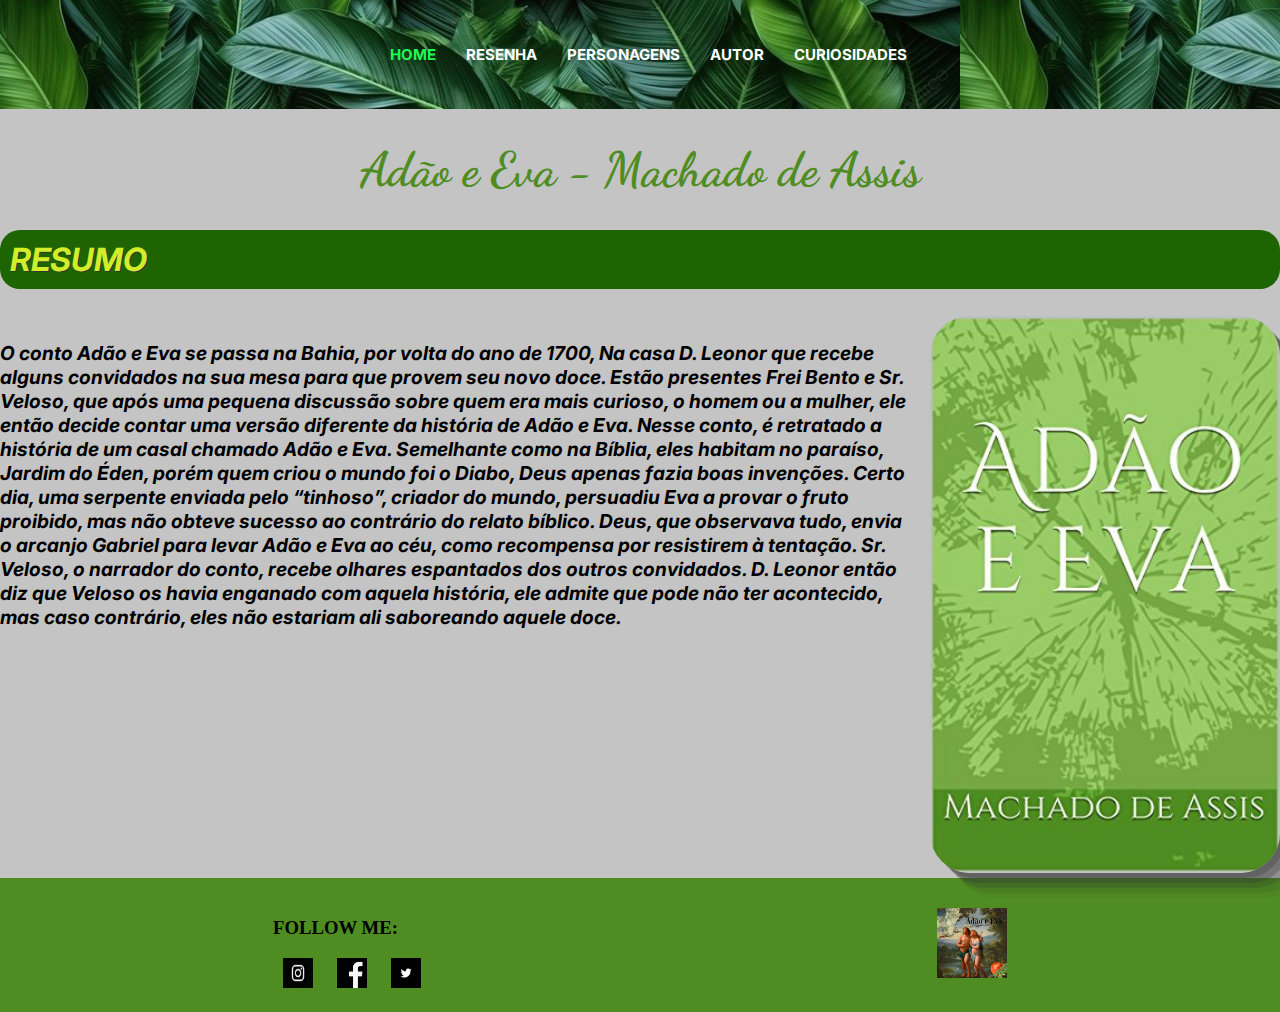
<file: index.html>
<!DOCTYPE html>
<html lang="pt-br">

<head>
    <meta charset="UTF-8">
    <meta name="viewport" content="width=device-width, initial-scale=1.0">
    <link rel="stylesheet" href="style.css">
    <link rel="preconnect" href="https://fonts.googleapis.com">
    <link rel="preconnect" href="https://fonts.gstatic.com" crossorigin>
    <link rel="preconnect" href="https://fonts.gstatic.com" crossorigin>
    <link
        href="https://fonts.googleapis.com/css2?family=Inter:ital,opsz,wght@0,14..32,100..900;1,14..32,100..900&display=swap"
        rel="stylesheet">
    <link rel="preconnect" href="https://fonts.googleapis.com">
    <link rel="preconnect" href="https://fonts.gstatic.com" crossorigin>
    <link href="https://fonts.googleapis.com/css2?family=Dancing+Script:wght@400..700&display=swap" rel="stylesheet">
    <link rel="preconnect" href="https://fonts.googleapis.com">
    <link rel="preconnect" href="https://fonts.gstatic.com" crossorigin>
    <link
        href="https://fonts.googleapis.com/css2?family=Ubuntu:ital,wght@0,300;0,400;0,500;0,700;1,300;1,400;1,500;1,700&display=swap"
        rel="stylesheet">

    <title>adao e eva</title>
</head>

<body>
    <header class="cabecalho">
        <nav class="menu">
            <a class="active" href="index.html">HOME</a>
            <a href="resenha.html">RESENHA</a>
            <a href="personagens.html">PERSONAGENS</a>
            <a href="autor.html">AUTOR</a>
            <a href="curiosidades.html">CURIOSIDADES</a>
        </nav>
    </header>
    <main>
        <section>
            <div class="titulo">
                <h1>Adão e Eva - Machado de Assis</h1>
            </div>

            <div class="coluna">
                <div class="resumo">
                    <h2>RESUMO</h2>

                    <div class="textoresumo">

                        <h4>O conto Adão e Eva se passa na Bahia, por volta do ano de 1700, Na casa D. Leonor que recebe
                            alguns convidados na sua mesa para que provem seu novo doce.
                            Estão presentes Frei Bento e Sr. Veloso,
                            que após uma pequena discussão sobre quem
                            era mais curioso, o homem ou a mulher, ele
                            então decide contar uma versão diferente da
                            história de Adão e Eva.
                            Nesse conto, é retratado a história de um casal
                            chamado Adão e Eva. Semelhante como na Bíblia, eles habitam no paraíso, Jardim do Éden,
                            porém quem criou o mundo foi o Diabo, Deus apenas fazia boas invenções. Certo dia, uma
                            serpente
                            enviada pelo “tinhoso”, criador do mundo, persuadiu Eva a provar o fruto proibido, mas não
                            obteve
                            sucesso ao contrário do relato bíblico. Deus, que observava tudo, envia o arcanjo Gabriel
                            para levar Adão e Eva ao céu, como recompensa por resistirem à tentação.
                            Sr. Veloso, o narrador do conto, recebe olhares espantados dos outros convidados. D. Leonor
                            então diz que
                            Veloso os havia enganado com aquela história, ele admite que pode não ter acontecido, mas
                            caso contrário, eles não estariam ali saboreando aquele doce.</h4>
                        <div class="capalivro">
                            <img src="imgs/capa livro.jfif" alt="">
                        </div>

                    </div>

                </div>


            </div>




        </section>

    </main>
    <footer class="rodape">
        <div class="texto-img">
            <div class="follow">
                <h3>FOLLOW ME:</h3>
            </div>
            <div class="imgsrodape">
                <img src="imgs/insta.jfif" alt="">
                <img src="imgs/facebook.jpg" alt="">
                <img src="imgs/tweet.jfif" alt="">
            </div>


        </div>
        <div class="logo">
            <img src="imgs/logo.jfif" alt="">
        </div>

    </footer>
</body>

</html>
</file>
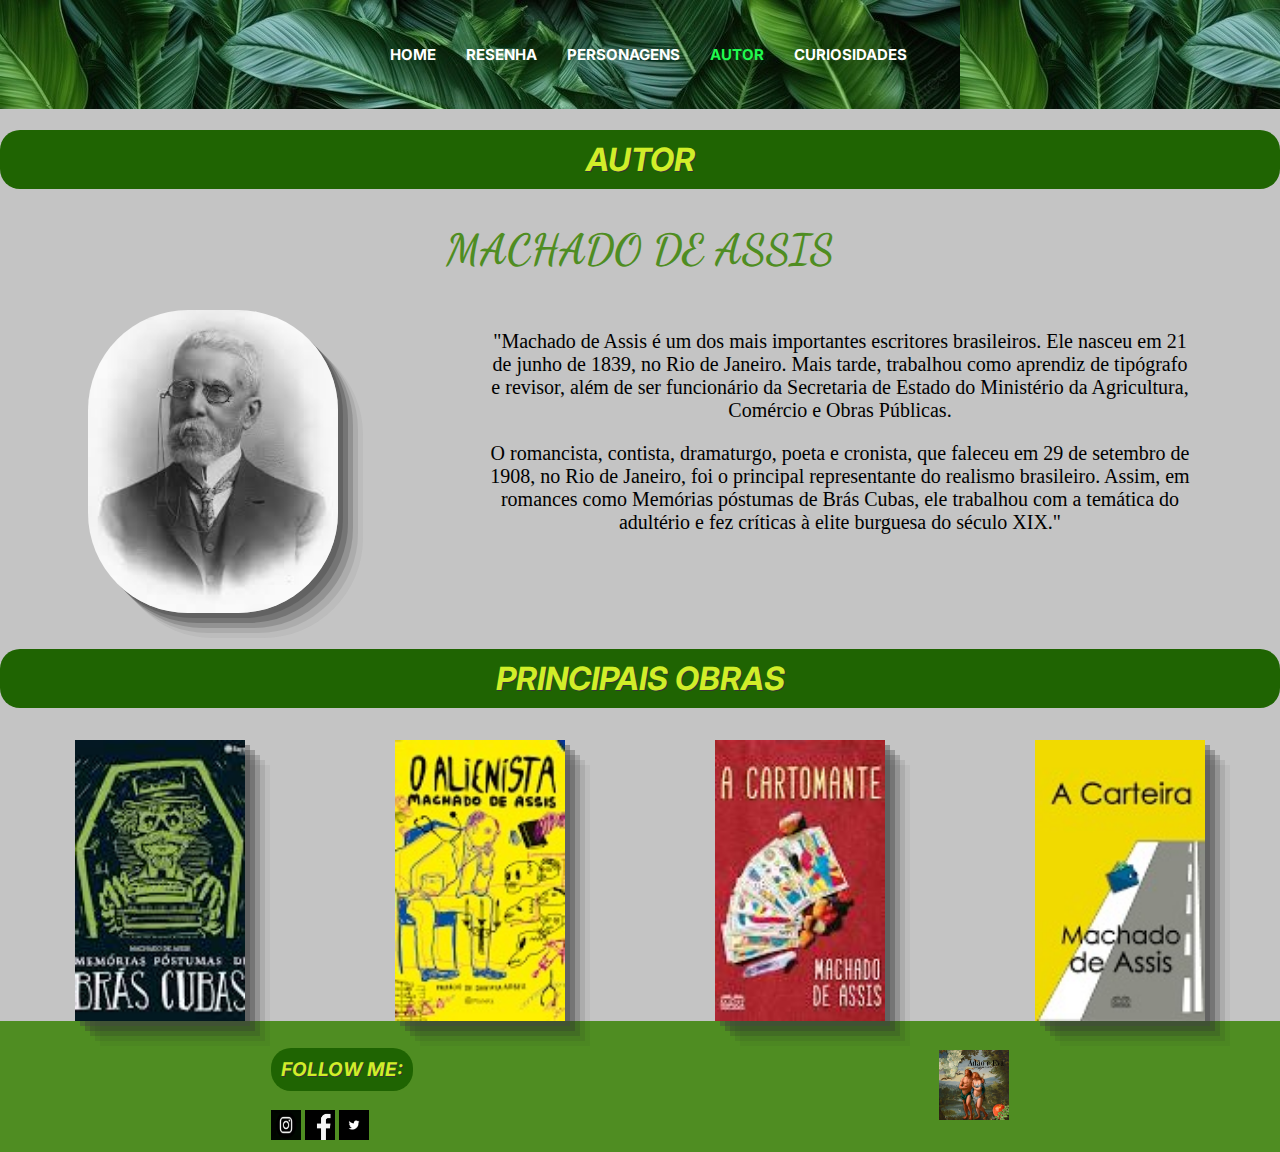
<file: autor.html>
<!DOCTYPE html>
<html lang="pt-br">

<head>
    <meta charset="UTF-8">
    <meta name="viewport" content="width=device-width, initial-scale=1.0">
    <link rel="stylesheet" href="autor.css">
    <link rel="preconnect" href="https://fonts.googleapis.com">
    <link rel="preconnect" href="https://fonts.gstatic.com" crossorigin>
    <link rel="preconnect" href="https://fonts.gstatic.com" crossorigin>
    <link
        href="https://fonts.googleapis.com/css2?family=Inter:ital,opsz,wght@0,14..32,100..900;1,14..32,100..900&display=swap"
        rel="stylesheet">
    <link rel="preconnect" href="https://fonts.googleapis.com">
    <link rel="preconnect" href="https://fonts.gstatic.com" crossorigin>
    <link href="https://fonts.googleapis.com/css2?family=Dancing+Script:wght@400..700&display=swap" rel="stylesheet">
    <title>adao e eva</title>
</head>

<body>
    <header class="cabecalho">


        <nav class="menu">
            <a href="index.html">HOME</a>
            <a href="resenha.html">RESENHA</a>
            <a href="personagens.html">PERSONAGENS</a>
            <a class="active" href="autor.html">AUTOR</a>
            <a href="curiosidades.html">CURIOSIDADES</a>
        </nav>
    </header>
    <main>
        <div class="titulo">
            <h1>AUTOR</h1>
        </div>

        <div class="texto">
            <h2>
                MACHADO DE ASSIS
            </h2>
        </div>


        <div class="naosei">

            <div class="imagem">
                <img src="imgs/autor.jfif" alt="">
            </div>

            <div class="descriçao">
                <p>
                    "Machado de Assis é um dos mais importantes escritores brasileiros. Ele nasceu em 21 de junho de
                    1839,
                    no Rio de Janeiro. Mais tarde, trabalhou como aprendiz de tipógrafo e revisor,
                    além de ser funcionário da Secretaria de Estado do Ministério da Agricultura, Comércio e Obras
                    Públicas.

                </p>
                <p>
                    O romancista, contista, dramaturgo, poeta e cronista, que faleceu em 29 de setembro de 1908,
                    no Rio de Janeiro, foi o principal representante do realismo brasileiro. Assim, em romances como
                    Memórias póstumas de Brás Cubas,
                    ele trabalhou com a temática do adultério e fez críticas à elite burguesa do século XIX."
                </p>
            </div>
        </div>

        <div class="obras">
            <h3>
                PRINCIPAIS OBRAS
            </h3>
        </div>

        <div class="imagens1">
            <img src="imgs/1.jfif" alt="">
            <img src="imgs/2.jfif" alt="">
            <img src="imgs/3.jfif" alt="">
            <img src="imgs/4.jfif" alt="">
        </div>

        </div>

    </main>
    <footer class="rodape">
        <div class="texto-img">
            <div class="follow">
                <h3>FOLLOW ME:</h3>
            </div>
            <div class="imgsrodape">
                <img src="imgs/insta.jfif" alt="">
                <img src="imgs/facebook.jpg" alt="">
                <img src="imgs/tweet.jfif" alt="">
            </div>


        </div>
        <div class="logo">
            <img src="imgs/logo.jfif" alt="">
        </div>

    </footer>
</body>

</html>
</file>
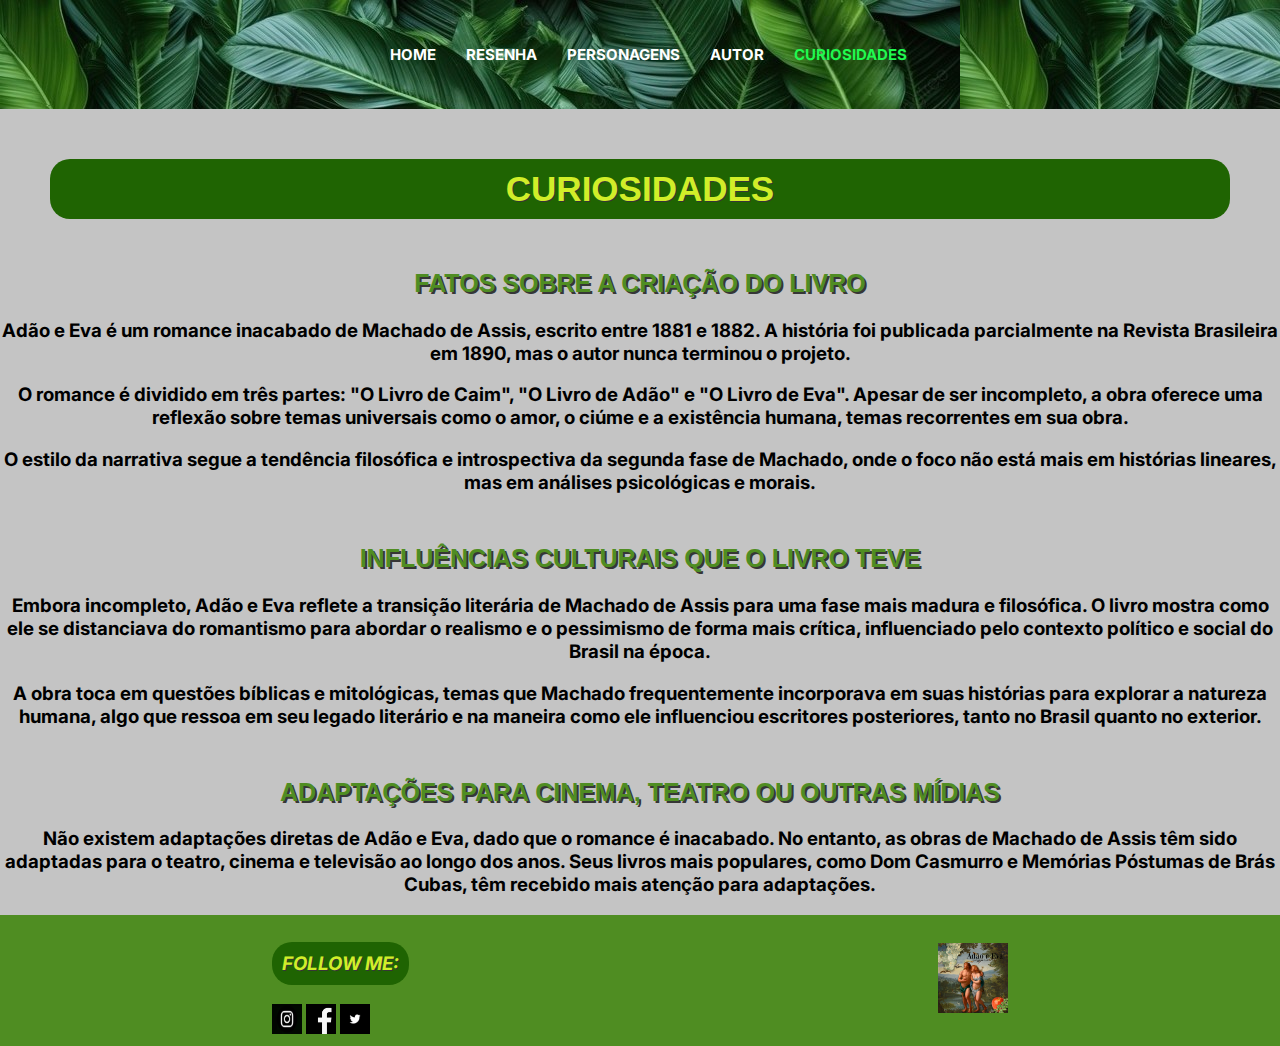
<file: curiosidades.html>
<!DOCTYPE html>
<html lang="pt-br">

<head>
    <meta charset="UTF-8">
    <meta name="viewport" content="width=device-width, initial-scale=1.0">
    <link rel="stylesheet" href="curiosidades.css">
    <link rel="preconnect" href="https://fonts.googleapis.com">
    <link rel="preconnect" href="https://fonts.gstatic.com" crossorigin>
    <link rel="preconnect" href="https://fonts.gstatic.com" crossorigin>
    <link
        href="https://fonts.googleapis.com/css2?family=Inter:ital,opsz,wght@0,14..32,100..900;1,14..32,100..900&display=swap"
        rel="stylesheet">
    <link rel="preconnect" href="https://fonts.googleapis.com">
    <link rel="preconnect" href="https://fonts.gstatic.com" crossorigin>
    <link href="https://fonts.googleapis.com/css2?family=Dancing+Script:wght@400..700&display=swap" rel="stylesheet">
    <title>adao e eva</title>
</head>

<body>
    <header class="cabecalho">


        <nav class="menu">
            <a href="index.html">HOME</a>
            <a href="resenha.html">RESENHA</a>
            <a href="personagens.html">PERSONAGENS</a>
            <a href="autor.html">AUTOR</a>
            <a class="active" href="curiosidades.html">CURIOSIDADES</a>
        </nav>
    </header>
    <main>
        <div class="titulo">
            <h1>CURIOSIDADES</h1>
        </div>

        <div>
            <div class="titulo1">
                <h2>FATOS SOBRE A CRIAÇÃO DO LIVRO</h2>
            </div>

            <div class="texto">
                <h3>
                    Adão e Eva é um romance inacabado de Machado de Assis, escrito entre 1881 e 1882. A história foi
                    publicada parcialmente na Revista Brasileira em 1890, mas o autor nunca terminou o projeto.
                </h3>
                <h3>
                    O romance é dividido em três partes: "O Livro de Caim", "O Livro de Adão" e "O Livro de Eva". Apesar
                    de ser incompleto, a obra oferece uma reflexão sobre temas universais como o amor, o ciúme e a
                    existência humana, temas recorrentes em sua obra.
                </h3>
                <h3>
                    O estilo da narrativa segue a tendência filosófica e introspectiva da segunda fase de Machado, onde
                    o foco não está mais em histórias lineares, mas em análises psicológicas e morais.
                </h3>
            </div>


            <div class="titulo3">
                <h2>INFLUÊNCIAS CULTURAIS QUE O LIVRO TEVE</h2>
            </div>

            <div class="texto3">
                <h3>
                    Embora incompleto, Adão e Eva reflete a transição literária de Machado de Assis para uma fase mais
                    madura e filosófica. O livro mostra como ele se distanciava do romantismo para abordar o realismo e
                    o pessimismo de forma mais crítica, influenciado pelo contexto político e social do Brasil na época.
                </h3>
                <h3>
                    A obra toca em questões bíblicas e mitológicas, temas que Machado frequentemente incorporava em suas
                    histórias para explorar a natureza humana, algo que ressoa em seu legado literário e na maneira como
                    ele influenciou escritores posteriores, tanto no Brasil quanto no exterior.
                </h3>
            </div>

            <div class="titulo2">
                <h2> ADAPTAÇÕES PARA CINEMA, TEATRO OU OUTRAS MÍDIAS</h2>
            </div>

            <div class="texto2">
                <h3>
                    Não existem adaptações diretas de Adão e Eva, dado que o romance é inacabado. No entanto, as obras
                    de Machado de Assis têm sido adaptadas para o teatro, cinema e televisão ao longo dos anos. Seus
                    livros mais populares, como Dom Casmurro e Memórias Póstumas de Brás Cubas, têm recebido mais
                    atenção para adaptações.
                </h3>
            </div>
        </div>


    </main>
    <footer class="rodape">
        <div class="texto-img">
            <div class="follow">
                <h3>FOLLOW ME:</h3>
            </div>
            <div class="imgsrodape">
                <img src="imgs/insta.jfif" alt="">
                <img src="imgs/facebook.jpg" alt="">
                <img src="imgs/tweet.jfif" alt="">
            </div>


        </div>
        <div class="logo">
            <img src="imgs/logo.jfif" alt="">
        </div>

    </footer>
</body>

</html>
</file>
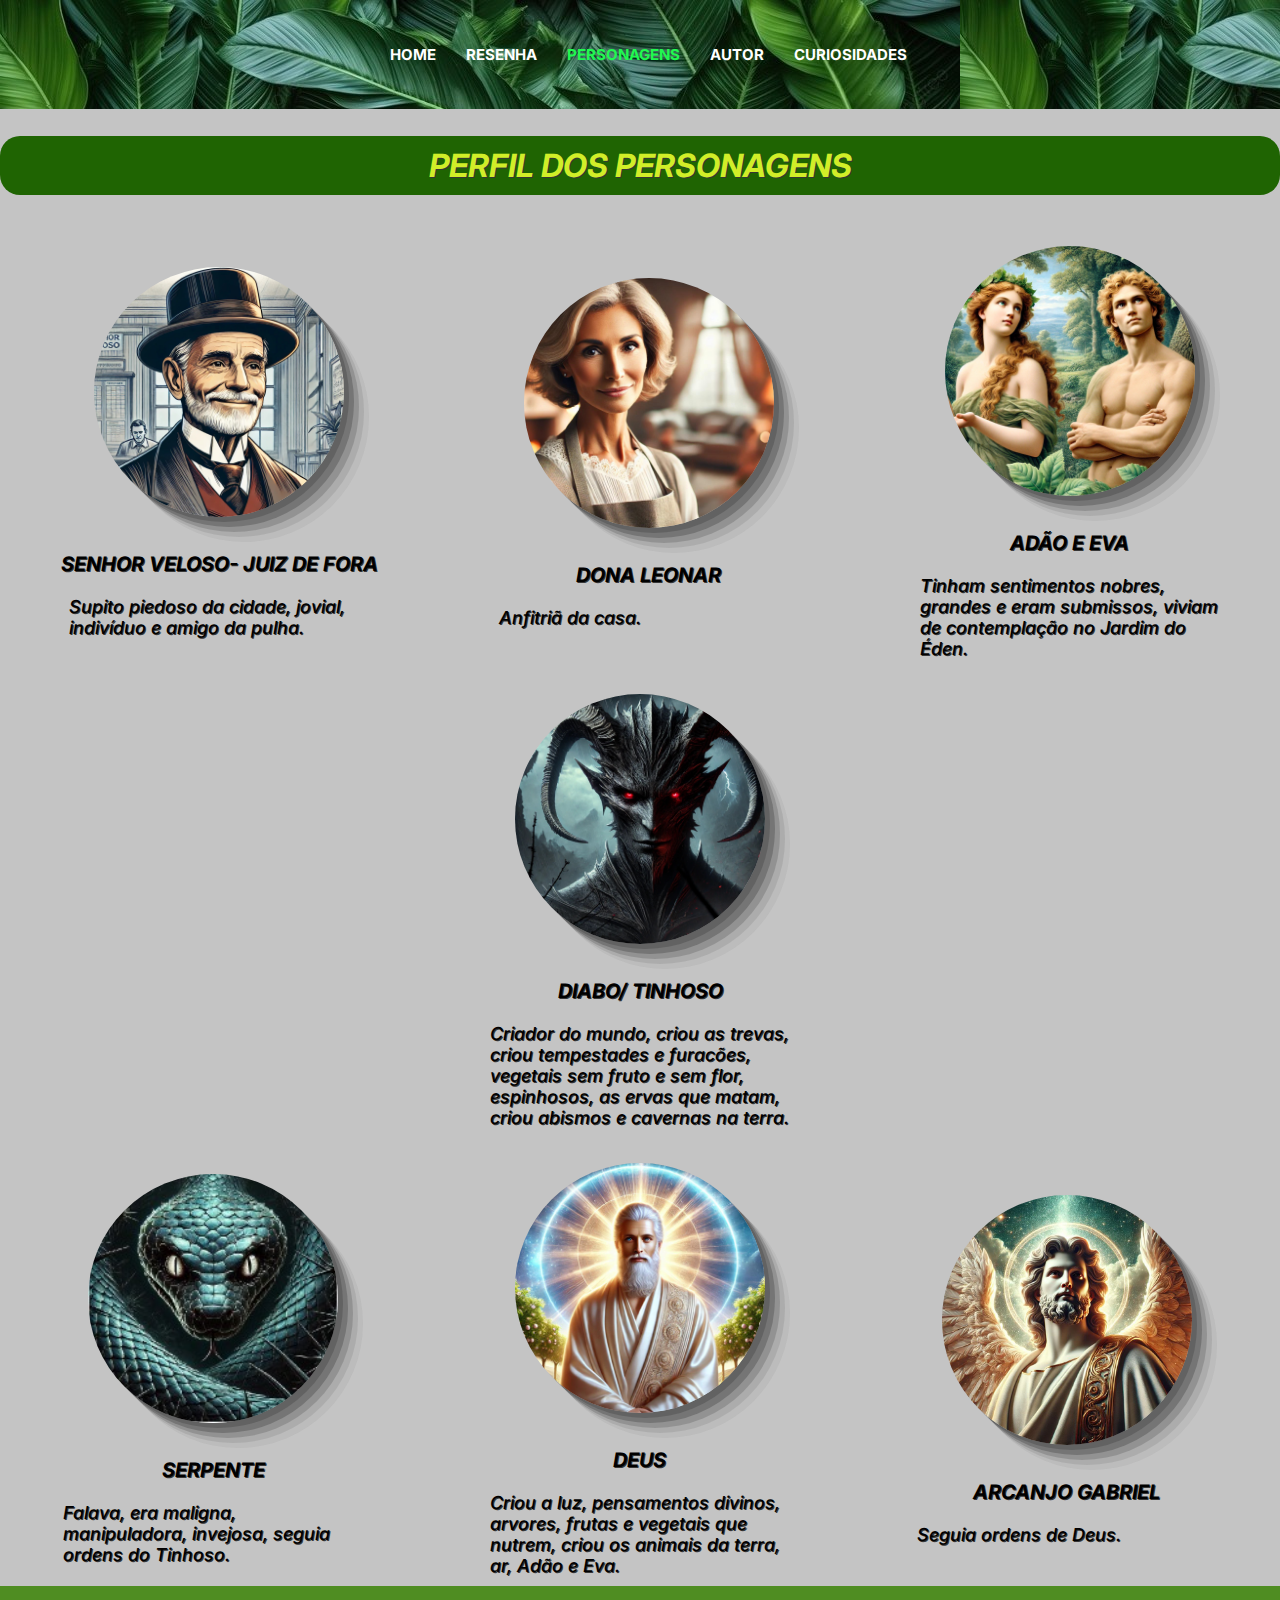
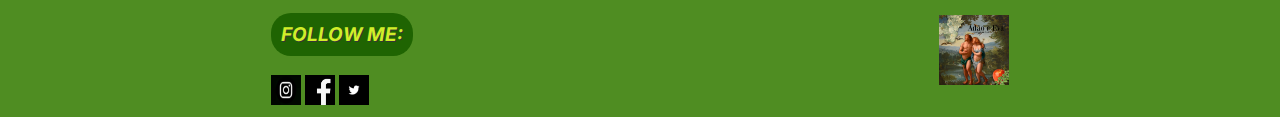
<file: personagens.html>
<!DOCTYPE html>
<html lang="pt-br">

<head>
    <meta charset="UTF-8">
    <meta name="viewport" content="width=device-width, initial-scale=1.0">
    <link rel="stylesheet" href="personagens.css">
    <link rel="preconnect" href="https://fonts.googleapis.com">
    <link rel="preconnect" href="https://fonts.gstatic.com" crossorigin>
    <link rel="preconnect" href="https://fonts.gstatic.com" crossorigin>
    <link
        href="https://fonts.googleapis.com/css2?family=Inter:ital,opsz,wght@0,14..32,100..900;1,14..32,100..900&display=swap"
        rel="stylesheet">
    <link rel="preconnect" href="https://fonts.googleapis.com">
    <link rel="preconnect" href="https://fonts.gstatic.com" crossorigin>
    <link href="https://fonts.googleapis.com/css2?family=Dancing+Script:wght@400..700&display=swap" rel="stylesheet">
    <title>adao e eva</title>
</head>

<body>
    <header class="cabecalho">


        <nav class="menu">
            <a href="index.html">HOME</a>
            <a href="resenha.html">RESENHA</a>
            <a class="active" href="personagens.html">PERSONAGENS</a>
            <a href="autor.html">AUTOR</a>
            <a href="curiosidades.html">CURIOSIDADES</a>
        </nav>
    </header>
    <main>
        <section>
            <div class="personagens">
                <h2>PERFIL DOS PERSONAGENS</h2>
            </div>
            <div class="linha1">
                <div class="img">
                    <img src="imgs/senhor veloso.jfif" alt="">
                    <h2>SENHOR VELOSO- JUIZ DE FORA</h2>
                    <h3>Supito piedoso da cidade, jovial, indivíduo e amigo da pulha.</h3>
                </div>
                <div class="img">
                    <img src="imgs/dona leonor.jfif" alt="">
                    <h2>DONA LEONAR</h2>
                    <h3>Anfitriã da casa.</h3>
                </div>
                <div class="img">
                    <img src="imgs/adao e eva.jfif" alt="">
                    <h2>ADÃO E EVA</h2>
                    <h3>Tinham sentimentos nobres, grandes e eram submissos, viviam de contemplação no Jardim do Éden.
                    </h3>
                </div>
                <div class="img">
                    <img src="imgs/tinhoso.jfif" alt="">
                    <h2>DIABO/ TINHOSO</h2>
                    <h3>Criador do mundo, criou as trevas, criou tempestades e furacões,
                        vegetais sem fruto e sem flor, espinhosos, as ervas que matam, criou abismos e cavernas na
                        terra.</h3>
                </div>
            </div>
            <div class="linha1">
                <div class="img">
                    <img src="imgs/serpente.jfif" alt="">
                    <h2>SERPENTE</h2>
                    <h3>Falava, era maligna, manipuladora, invejosa, seguia ordens do Tinhoso.</h3>
                </div>
                <div class="img">
                    <img src="imgs/Deus.jfif" alt="">
                    <h2>DEUS</h2>
                    <h3>Criou a luz, pensamentos divinos, arvores, frutas e vegetais que nutrem, criou os animais da
                        terra, ar, Adão e Eva.</h3>
                </div>
                <div class="img">
                    <img src="imgs/arcanjo gabriel.jfif" alt="">
                    <h2>ARCANJO GABRIEL</h2>
                    <h3>Seguia ordens de Deus.</h3>
                </div>
            </div>

        </section>
    </main>
    <footer class="rodape">
        <div class="texto-img">
            <div class="follow">
                <h3>FOLLOW ME:</h3>
            </div>
            <div class="imgsrodape">
                <img src="imgs/insta.jfif" alt="">
                <img src="imgs/facebook.jpg" alt="">
                <img src="imgs/tweet.jfif" alt="">
            </div>


        </div>
        <div class="logo">
            <img src="imgs/logo.jfif" alt="">
        </div>

    </footer>
</body>

</html>
</file>
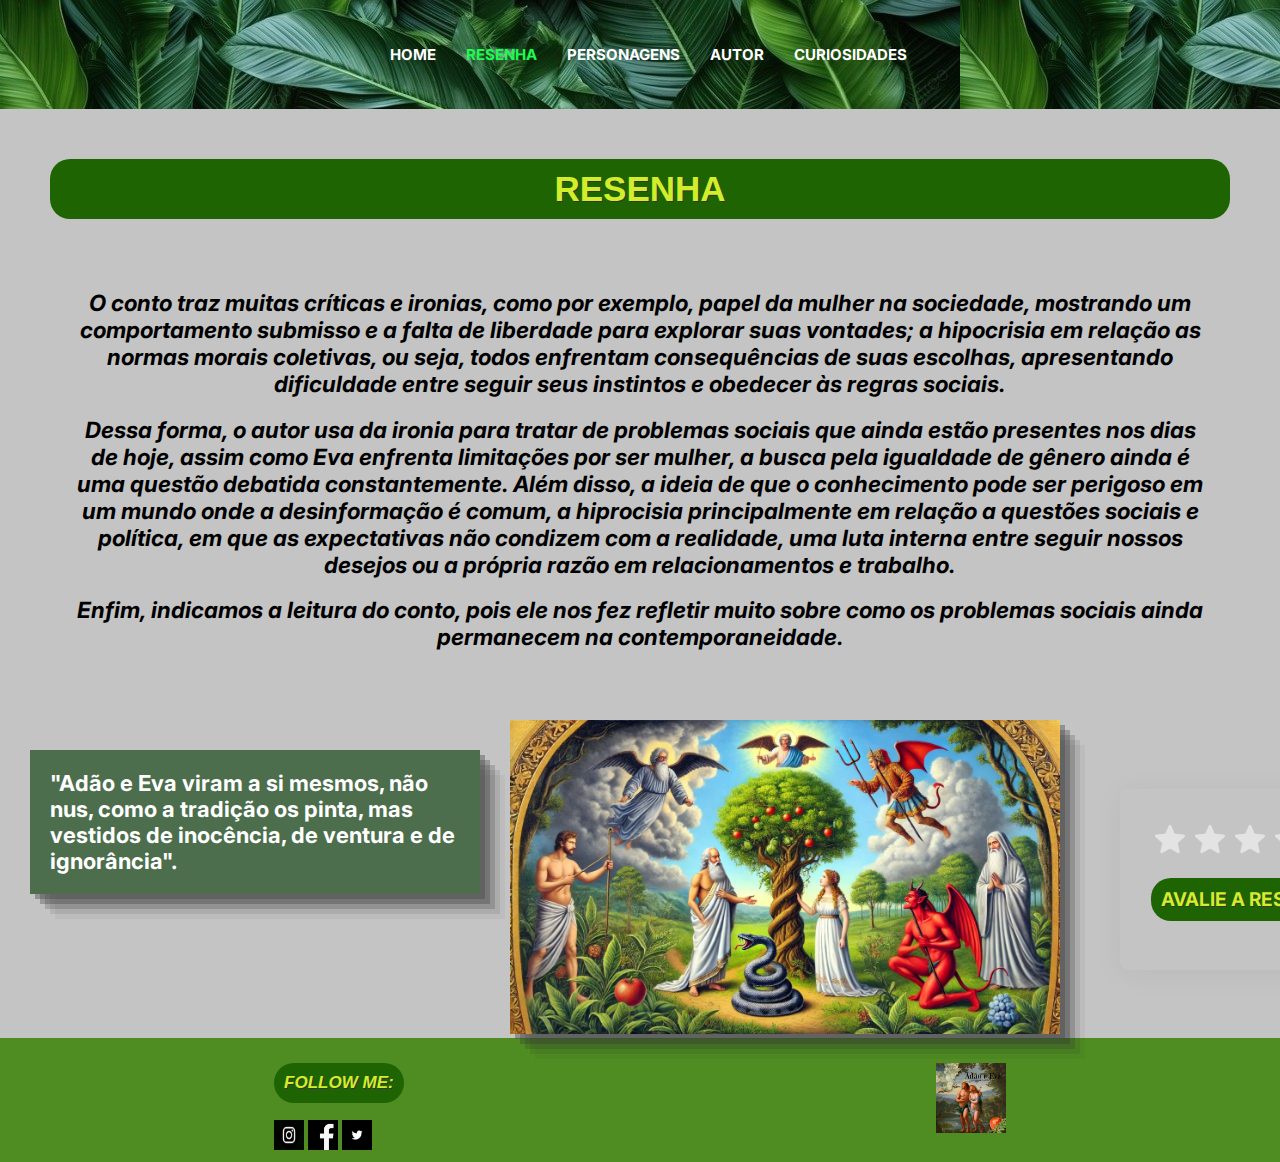
<file: resenha.html>
<!DOCTYPE html>
<html lang="pt-br">

<head>
    <meta charset="UTF-8">
    <meta name="viewport" content="width=device-width, initial-scale=1.0">
    <link rel="stylesheet" href="resenha.css">
    <link rel="preconnect" href="https://fonts.googleapis.com">
    <link rel="preconnect" href="https://fonts.gstatic.com" crossorigin>
    <link rel="preconnect" href="https://fonts.gstatic.com" crossorigin>
    <link
        href="https://fonts.googleapis.com/css2?family=Inter:ital,opsz,wght@0,14..32,100..900;1,14..32,100..900&display=swap"
        rel="stylesheet">
    <link rel="preconnect" href="https://fonts.googleapis.com">
    <link rel="preconnect" href="https://fonts.gstatic.com" crossorigin>
    <link href="https://fonts.googleapis.com/css2?family=Dancing+Script:wght@400..700&display=swap" rel="stylesheet">
    <title>adao e eva</title>
</head>

<body>
    <header class="cabecalho">


        <nav class="menu">
            <a href="index.html">HOME</a>
            <a class="active" href="resenha.html">RESENHA</a>
            <a href="personagens.html">PERSONAGENS</a>
            <a href="autor.html">AUTOR</a>
            <a href="curiosidades.html">CURIOSIDADES</a>
        </nav>
    </header>
    <main></main>
    <di class="titulo">
        <h1>RESENHA</h1>
        </div>

        <div class="texto">
            <h2> O conto traz muitas críticas e ironias, como por exemplo, papel da mulher na sociedade,
                mostrando um comportamento submisso e a falta de liberdade para explorar suas vontades;
                a hipocrisia em relação as normas morais coletivas, ou seja, todos enfrentam consequências de suas
                escolhas,
                apresentando dificuldade entre seguir seus instintos e obedecer às regras sociais.</h2>
            <h2>
                Dessa forma, o autor usa da ironia para tratar de problemas sociais que ainda estão presentes nos dias
                de hoje,
                assim como Eva enfrenta limitações por ser mulher, a busca pela igualdade de gênero ainda é uma questão
                debatida constantemente.
                Além disso, a ideia de que o conhecimento pode ser perigoso em um mundo onde a desinformação é comum, a
                hiprocisia principalmente em relação a questões sociais e política, em que as expectativas não condizem
                com a realidade,
                uma luta interna entre seguir nossos desejos ou a própria razão em relacionamentos e trabalho.
            </h2>
            <h2>
                Enfim, indicamos a leitura do conto,
                pois ele nos fez refletir muito sobre como os problemas sociais ainda permanecem na contemporaneidade.
            </h2>
        </div>
        <div class="quebrar">
            <div class="frase">
                <h2>"Adão e Eva viram a si mesmos, não nus, como a tradição os pinta, mas vestidos de inocência, de
                    ventura e de ignorância".</h2>
            </div>

            <div class="fotoresenha">
                <img src="imgs/fotoresenha.jfif" alt="">
            </div>

            <div class="container">
                <div class="feedback">
                    <div class="rating">

                        <input type="radio" name="rating" id="rating-5">
                        <label for="rating-5"></label>
                        <input type="radio" name="rating" id="rating-4">
                        <label for="rating-4"></label>
                        <input type="radio" name="rating" id="rating-3">
                        <label for="rating-3"></label>
                        <input type="radio" name="rating" id="rating-2">
                        <label for="rating-2"></label>
                        <input type="radio" name="rating" id="rating-1">
                        <label for="rating-1"></label>

                    </div>
                    <h3 class="avalie">AVALIE A RESENHA</h3>
                </div>
            </div>
        </div>

        </main>
        <footer class="rodape">
            <div class="texto-img">
                <div class="follow">
                    <h3 class="follow">FOLLOW ME:</h3>
                </div>
                <div class="imgsrodape">
                    <img src="imgs/insta.jfif" alt="">
                    <img src="imgs/facebook.jpg" alt="">
                    <img src="imgs/tweet.jfif" alt="">
                </div>


            </div>
            <div class="logo">
                <img src="imgs/logo.jfif" alt="">
            </div>

        </footer>
</body>

</html>
</file>
<file: style.css>
body {
    margin: 0;
    padding: 0;
    box-sizing: border-box;
    background-color: rgb(196, 196, 196);
}
.cabecalho {
    display: flex;
    align-items: center;
    justify-content: space-around;
    background-image: url(imgs/folha.jpg);
    padding: 45px;

}


.menu .active {
    color: rgb(32, 249, 79);
}



.menu a {
    color: white;
    text-decoration: none;
    font-size: 15px;
    font-family: "Inter", sans-serif;
    margin-left: 16px;
    padding: 5px;
    font-weight: 700;
    transition: color 0.5s ease-in;

}

.menu a:hover {
    color: rgb(230, 255, 86);
    box-shadow: rgba(237, 237, 237, 0.3) 0px 0px 0px 3px;
    transition: box-shadow 0.5s;

}

.titulo h1 {
    font-family: "Dancing Script", cursive;
    font-size: 3em;
    text-align: center;
    color: #4f8d22;
}

.resumo h2 {
    font-weight: 700;
    color: #d1ee28;
    text-shadow: 1px 1px #363636;
    background-color: #1f6402;
    padding: 10px;
    border-radius: 20px;
    font-family: "Inter", sans-serif;
    font-style: italic;
    font-size: 2em;
}

.textoresumo {
    font-family: "Inter", sans-serif;
    font-style: italic;
    font-size: 1.2em;
    display: flex;
    gap: 20px;
}

.capalivro img {
    width: 350px;
    border-radius: 40px;
    box-shadow: rgba(70, 70, 70, 0.4) 5px 5px, rgba(51, 50, 50, 0.3) 10px 10px, rgba(43, 43, 43, 0.2) 15px 15px, rgba(42, 41, 41, 0.1) 20px 20px, rgba(39, 38, 38, 0.05) 25px 25px;
}

.rodape {
    background-color: #4f8d22;
    display: flex;
    flex-wrap: wrap;
    justify-content: space-around;
    align-items: center;
    padding: 20px;
}

.imgsrodape img {
    width: 30px;
    height: 30px;
    margin: 0 10px;
}

.logo img {
    width: 70px;
}

@media screen and (max-width: 900px) {
    .capalivro img {
        display: none;
    }
}

@media screen and (max-width: 768px) {
    .titulo h1 {
        font-size: 2.5em;
    }

    .textoresumo {
        font-size: 1em;
    }

    .cabecalho {
        flex-direction: column;
    }

    .menu a {
        margin-left: 0;
        margin-bottom: 10px;
    }

    .capalivro img {
        display: none;
    }

    .rodape {
        flex-direction: column;
        text-align: center;
    }
}

@media screen and (max-width: 700px) {
    .menu{
        display: flex;
        flex-direction: column;
        align-items: center;
    }
}
</file>
<file: autor.css>
body {
    margin: 0;
    padding: 0;
    box-sizing: border-box;
}


body {
    background-color: rgb(196, 196, 196);
}

.cabecalho {
    display: flex;
    align-items: center;
    justify-content: space-around;
    background-image: url(imgs/folha.jpg);
    padding: 45px;

}

.menu .active {
    color: rgb(32, 249, 79);
}



.menu a {
    color: white;
    text-decoration: none;
    font-size: 15px;
    font-family: "Inter", sans-serif;
    margin-left: 16px;
    padding: 5px;
    font-weight: 700;
    transition: color 0.5s ease-in;

}

.menu a:hover {
    color: rgb(230, 255, 86);
    box-shadow: rgba(237, 237, 237, 0.3) 0px 0px 0px 3px;
    transition: box-shadow 0.5s;

}

.titulo h1 {
    font-weight: 700;
    color: #d1ee28;
    text-shadow: 1px 1px #363636;
    background-color: #1f6402;
    padding: 10px;
    border-radius: 20px;
    font-family: "Inter", sans-serif;
    font-style: italic;
    text-align: center;

}

.texto h2 {
    text-align: center;
    font-family: "Dancing Script", cursive;
    color: #4F8D22;
    font-size: 42px;
}

.descriçao {
    text-align: center;
    font-size: 20px;
    width: 55%;

}

.naosei {
    display: flex;
    justify-content: center;
}

.obras h3 {
    font-weight: 700;
    color: #d1ee28;
    text-shadow: 1px 1px #363636;
    background-color: #1f6402;
    padding: 10px;
    border-radius: 20px;
    font-family: "Inter", sans-serif;
    font-style: italic;
    font-size: 32px;
    text-align: center;
}

.imagens1 {
    display: flex;
    justify-content: space-around;
}

.imagens1 img {
    width: 170px;
    box-shadow: rgba(70, 70, 70, 0.4) 5px 5px, rgba(51, 50, 50, 0.3) 10px 10px, rgba(43, 43, 43, 0.2) 15px 15px, rgba(42, 41, 41, 0.1) 20px 20px, rgba(39, 38, 38, 0.05) 25px 25px;

}

.imagens1 img:hover {
    box-shadow: rgba(2, 204, 59, 0.4) 5px 5px, rgba(6, 193, 15, 0.3) 10px 10px, rgba(36, 198, 7, 0.2) 15px 15px, rgba(8, 206, 11, 0.1) 20px 20px, rgba(44, 198, 9, 0.05) 25px 25px;
    transition: box-shadow 0.5s;
    scale: 1.2;
    transition: 0.25s;
}

.imagem img {
    border-radius: 100px;
    margin-right: 150px;
    width: 250px;
    box-shadow: rgba(70, 70, 70, 0.4) 5px 5px, rgba(51, 50, 50, 0.3) 10px 10px, rgba(43, 43, 43, 0.2) 15px 15px, rgba(42, 41, 41, 0.1) 20px 20px, rgba(39, 38, 38, 0.05) 25px 25px;
}

.imagem img:hover {
    scale: 1.2;
    transition: 0.25s;
    box-shadow: rgba(2, 204, 59, 0.4) 5px 5px, rgba(6, 193, 15, 0.3) 10px 10px, rgba(36, 198, 7, 0.2) 15px 15px, rgba(8, 206, 11, 0.1) 20px 20px, rgba(44, 198, 9, 0.05) 25px 25px;
    transition: box-shadow 0.5s;
}

.imgsrodape img {
    width: 30px;
    height: 30px;
    gap: 30px;
}

.imgsrodape {}

.follow h3 {
    font-family: "Inter", sans-serif;
    font-size: 19px;
    font-weight: 700;
    color: #d1ee28;
    text-shadow: 1px 1px #363636;
    background-color: #1f6402;
    padding: 10px;
    border-radius: 20px;
    font-style: italic;
}

.rodape {
    background-color: #4f8d22;
    display: flex;
    justify-content: space-around;
    align-items: center;
    padding: 8px;

}

.texto-img {}

.logo img {
    width: 70px;
}



@media screen and (max-width: 900px) {
    .naosei {
        display: flex;
        flex-direction: column;
        align-items: center;
        justify-content: center;
    }

    .imagem img {
        display: flex;
        align-items: center;
        justify-content: center;
        margin: 0;
    }
}

@media screen and (max-width: 700px) {
    .menu{
        display: flex;
        flex-direction: column;
        align-items: center;
    }
}
</file>
<file: curiosidades.css>
body{
    margin: 0;
    padding: 0;
    box-sizing: border-box;
}


body {
    background-color: rgb(196, 196, 196);
}

.cabecalho {
    display: flex;
    align-items: center;
    justify-content: space-around;
    background-image: url(imgs/folha.jpg);
    padding: 45px;

}


.menu .active {
    color: rgb(32, 249, 79);
}



.menu a {
    color: white;
    text-decoration: none;
    font-size: 15px;
    font-family: "Inter", sans-serif;
    margin-left: 16px;
    padding: 5px;
    font-weight: 700;
    transition: color 0.5s ease-in;

}

.menu a:hover {
    color: rgb(230, 255, 86);
    box-shadow: rgba(237, 237, 237, 0.3) 0px 0px 0px 3px;
    transition: box-shadow 0.5s;

}

.titulo h1{
  
    text-align: center;
    font-size: 35px;
    text-shadow: 2px 2px #363636;
    font-family: "Ubuntu", sans-serif;
    margin: 50px;
    font-weight: 700;
    color: #d1ee28;
    text-shadow: 1px 1px #363636;
    background-color: #1f6402;
    padding: 10px;
    border-radius: 20px;
   
}

.titulo1 h2{
    margin-top: 50px;
    color: #4F8D22;
    text-align: center;
    font-size: 25px;
    font-family: "Ubuntu", sans-serif;
    text-shadow: 2px 2px #363636;
   
}
.titulo2 h2{
    margin-top: 50px;
    color: #4F8D22;
    text-align: center;
    font-size: 25px;
    font-family: "Ubuntu", sans-serif;
    text-shadow: 2px 2px #363636;
}

.titulo3 h2{
    margin-top: 50px;
    color: #4F8D22;
    text-align: center;
    font-size: 25px;
    font-family: "Ubuntu", sans-serif;
    text-shadow: 2px 2px #363636;
}

.texto{
    text-align: center;
    font-family: "Inter", sans-serif;
}

.texto2{
    text-align: center;
    font-family: "Inter", sans-serif;
}

.texto3{
    text-align: center;
    font-family: "Inter", sans-serif;
}
.imgsrodape img{
    width: 30px;
    height: 30px;
    gap: 30px;
}
.imgsrodape{
  

}
.follow h3{
    font-weight: 700;
    color: #d1ee28;
    text-shadow: 1px 1px #363636;
    background-color: #1f6402;
    padding: 10px;
    border-radius: 20px;
    font-family: "Inter", sans-serif;
    font-style: italic;
}
.rodape{
  background-color: #4f8d22;
  display: flex;
  justify-content: space-around;
  align-items: center;
  padding: 8px;
   
}
.texto-img{
}
.logo img{
    width: 70px;
}

@media screen and (max-width: 700px) {
    .menu{
        display: flex;
        flex-direction: column;
        align-items: center;
    }
}
</file>
<file: personagens.css>
body{
    margin: 0;
    padding: 0;
    box-sizing: border-box;
}


body {
    background-color: rgb(196, 196, 196);
}

.cabecalho {
    display: flex;
    align-items: center;
    justify-content: space-around;
    background-image: url(imgs/folha.jpg);
    padding: 45px;

}

.menu {}

.menu .active {
    color: rgb(32, 249, 79);
}



.menu a {
    color: white;
    text-decoration: none;
    font-size: 15px;
    font-family: "Inter", sans-serif;
    margin-left: 16px;
    padding: 5px;
    font-weight: 700;
    transition: color 0.5s ease-in;

}

.menu a:hover {
    color: rgb(230, 255, 86);
    box-shadow: rgba(237, 237, 237, 0.3) 0px 0px 0px 3px;
    transition: box-shadow 0.5s;

}
.personagens h2{
    font-weight: 700;
    color: #d1ee28;
    text-shadow: 1px 1px #363636;
    background-color: #1f6402;
    padding: 10px;
    border-radius: 20px;
    font-family: "Inter", sans-serif;
    font-style: italic;
   font-size: 32px;
   text-align: center;
}
.linha1 img{
    width: 250px;
    margin: 25px;
    border-radius: 150px;
    box-shadow: rgba(70, 70, 70, 0.4) 5px 5px, rgba(51, 50, 50, 0.3) 10px 10px, rgba(43, 43, 43, 0.2) 15px 15px, rgba(42, 41, 41, 0.1) 20px 20px, rgba(39, 38, 38, 0.05) 25px 25px;

}
.linha1 img:hover{
    scale: 1.2;
    transition: 0.25s;
    box-shadow: rgba(2, 204, 59, 0.4) 5px 5px, rgba(6, 193, 15, 0.3) 10px 10px, rgba(36, 198, 7, 0.2) 15px 15px, rgba(8, 206, 11, 0.1) 20px 20px, rgba(44, 198, 9, 0.05) 25px 25px;
    transition: box-shadow 0.5s;
}
.linha1{
    display: flex;
    justify-content: space-around;
    align-items: center;
    flex-wrap: wrap;
}
.img{
    display: flex;
    flex-direction: column;
    align-items: center;
    justify-content: center;
}
.img h2{
    font-weight: 700;
    text-shadow: 1px 1px #363636;
    
    border-radius: 20px;
    font-family: "Inter", sans-serif;
    font-style: italic;
    font-size: 20px;
    margin: 10px;
   margin-inline: 20px;
  
}
.img h3{
    font-weight: 500;
    text-shadow: 1px 1px #363636;
    font-family: "Inter", sans-serif;
    font-style: italic;
    font-size: 18px;
    margin: 10px;
   width: 300px;
   margin-inline: 20px;
  
}
.imgsrodape img{
    width: 30px;
    height: 30px;
    gap: 30px;
}
.imgsrodape{
  

}
.follow h3{
    font-weight: 700;
    color: #d1ee28;
    text-shadow: 1px 1px #363636;
    background-color: #1f6402;
    padding: 10px;
    border-radius: 20px;
    font-family: "Inter", sans-serif;
    font-style: italic;
   font-size: 19px;
}
.rodape{
  background-color: #4f8d22;
  display: flex;
  justify-content: space-around;
  align-items: center;
  padding: 8px;
   
}
.texto-img{
}
.logo img{
    width: 70px;
}

@media screen and (max-width: 700px) {
    .menu{
        display: flex;
        flex-direction: column;
        align-items: center;
    }
}
</file>
<file: resenha.css>
body{
    margin: 0;
    padding: 0;
    box-sizing: border-box;
}


body {
    background-color: rgb(196, 196, 196);
}

.cabecalho {
    display: flex;
    align-items: center;
    justify-content: space-around;
    background-image: url(imgs/folha.jpg);
    padding: 45px;

}


.menu .active {
    color: rgb(32, 249, 79);
}



.menu a {
    color: white;
    text-decoration: none;
    font-size: 15px;
    font-family: "Inter", sans-serif;
    margin-left: 16px;
    padding: 5px;
    font-weight: 700;
    transition: color 0.5s ease-in;

}

.menu a:hover {
    color: rgb(230, 255, 86);
    box-shadow: rgba(237, 237, 237, 0.3) 0px 0px 0px 3px;
    transition: box-shadow 0.5s;

}
.titulo h1{
  
    text-align: center;
    font-size: 35px;
    text-shadow: 2px 2px #363636;
    font-family: "Ubuntu", sans-serif;
    margin: 50px;
    font-weight: 700;
    color: #d1ee28;
    text-shadow: 1px 1px #363636;
    background-color: #1f6402;
    padding: 10px;
    border-radius: 20px;
}

.texto{
    text-align: center;
    font-family: "Inter", sans-serif;
    font-style: italic;
    font-size: 15px;
    border: #363636 10px;
    margin: 70px;
   
}
.frase h2{
    font-family: "Inter", sans-serif;
    font-size: 22px;
    color: white;
   background-color:#4C6E4C;
   width: 30%;
   padding: 20px;
   margin: 30px;
}
.fotoresenha img{
    width: 550px;
    box-shadow: rgba(70, 70, 70, 0.4) 5px 5px, rgba(51, 50, 50, 0.3) 10px 10px, rgba(43, 43, 43, 0.2) 15px 15px, rgba(42, 41, 41, 0.1) 20px 20px, rgba(39, 38, 38, 0.05) 25px 25px;
   
 
}
.fotoresenha img:hover{
    box-shadow: rgba(2, 204, 59, 0.4) 5px 5px, rgba(6, 193, 15, 0.3) 10px 10px, rgba(36, 198, 7, 0.2) 15px 15px, rgba(8, 206, 11, 0.1) 20px 20px, rgba(44, 198, 9, 0.05) 25px 25px;
    transition: box-shadow 0.5s;
    scale: 1.2;
    transition: 0.25s;
}
.quebrar{
    display: flex;
    
}
.frase h2{
    width: 450px;
    box-shadow: rgba(70, 70, 70, 0.4) 5px 5px, rgba(51, 50, 50, 0.3) 10px 10px, rgba(43, 43, 43, 0.2) 15px 15px, rgba(42, 41, 41, 0.1) 20px 20px, rgba(39, 38, 38, 0.05) 25px 25px;
   
}
.frase h2:hover{
    box-shadow: rgba(2, 204, 59, 0.4) 5px 5px, rgba(6, 193, 15, 0.3) 10px 10px, rgba(36, 198, 7, 0.2) 15px 15px, rgba(8, 206, 11, 0.1) 20px 20px, rgba(44, 198, 9, 0.05) 25px 25px;
    transition: box-shadow 0.5s;
}
*{
    box-sizing: border-box;
  }
  
  .container {
    background-image: url("https://www.toptal.com/designers/subtlepatterns/patterns/concrete-texture.png");
    display: flex;
    flex-wrap: wrap;
    align-items: center;
    justify-content: center;
    margin: 50px;
    padding: 10px;
   
   
  }
  
  .rating {
    display: flex;
    width: 100%;
    justify-content: center;
    overflow: hidden;
    flex-direction: row-reverse;
    
    position: relative;
  }
  
  .rating-0 {
    filter: grayscale(100%);
  }
  
  .rating>input {
    display: none;
  }
  
  .rating>label {
    cursor: pointer;
    width: 40px;
    height: 40px;
    margin-top: auto;
    background-image: url("data:image/svg+xml;charset=UTF-8,%3csvg xmlns='http://www.w3.org/2000/svg' width='126.729' height='126.73'%3e%3cpath fill='%23e3e3e3' d='M121.215 44.212l-34.899-3.3c-2.2-.2-4.101-1.6-5-3.7l-12.5-30.3c-2-5-9.101-5-11.101 0l-12.4 30.3c-.8 2.1-2.8 3.5-5 3.7l-34.9 3.3c-5.2.5-7.3 7-3.4 10.5l26.3 23.1c1.7 1.5 2.4 3.7 1.9 5.9l-7.9 32.399c-1.2 5.101 4.3 9.3 8.9 6.601l29.1-17.101c1.9-1.1 4.2-1.1 6.1 0l29.101 17.101c4.6 2.699 10.1-1.4 8.899-6.601l-7.8-32.399c-.5-2.2.2-4.4 1.9-5.9l26.3-23.1c3.8-3.5 1.6-10-3.6-10.5z'/%3e%3c/svg%3e");
    background-repeat: no-repeat;
    background-position: center;
    background-size: 76%;
    transition: .3s;
  }
  
  .rating>input:checked~label,
  .rating>input:checked~label~label {
    background-image: url("data:image/svg+xml;charset=UTF-8,%3csvg xmlns='http://www.w3.org/2000/svg' width='126.729' height='126.73'%3e%3cpath fill='%23fcd93a' d='M121.215 44.212l-34.899-3.3c-2.2-.2-4.101-1.6-5-3.7l-12.5-30.3c-2-5-9.101-5-11.101 0l-12.4 30.3c-.8 2.1-2.8 3.5-5 3.7l-34.9 3.3c-5.2.5-7.3 7-3.4 10.5l26.3 23.1c1.7 1.5 2.4 3.7 1.9 5.9l-7.9 32.399c-1.2 5.101 4.3 9.3 8.9 6.601l29.1-17.101c1.9-1.1 4.2-1.1 6.1 0l29.101 17.101c4.6 2.699 10.1-1.4 8.899-6.601l-7.8-32.399c-.5-2.2.2-4.4 1.9-5.9l26.3-23.1c3.8-3.5 1.6-10-3.6-10.5z'/%3e%3c/svg%3e");
  }
  
  .feedback {
    max-width: 360px;
  
    width: 100%;
    padding: 30px;
    border-radius: 8px;
    display: flex;
    flex-direction: column;
    flex-wrap: wrap;
    align-items: center;
    box-shadow: 0 4px 30px rgba(0, 0, 0, .05);
  }
  h3{
    font-family: "Inter", sans-serif;
    font-size: 19px;
    font-weight: 700;
    color: #d1ee28;
    text-shadow: 1px 1px #363636;
    background-color: #1f6402;
    padding: 10px;
    border-radius: 20px;
  }
  .imgsrodape img{
    width: 30px;
    height: 30px;
    gap: 30px;
}
.imgsrodape{
  

}
.follow h3{
    font-family: "Ubuntu", sans-serif;
    font-style: italic;
    font-size: 17px;
}
.rodape{
  background-color: #4f8d22;
  display: flex;
  justify-content: space-around;
  align-items: center;
  padding: 8px;
   
}
.texto-img{
}
.logo img{
    width: 70px;
}

@media screen and (max-width: 700px) {
  .menu{
      display: flex;
      flex-direction: column;
      align-items: center;
  }
}
</file>
